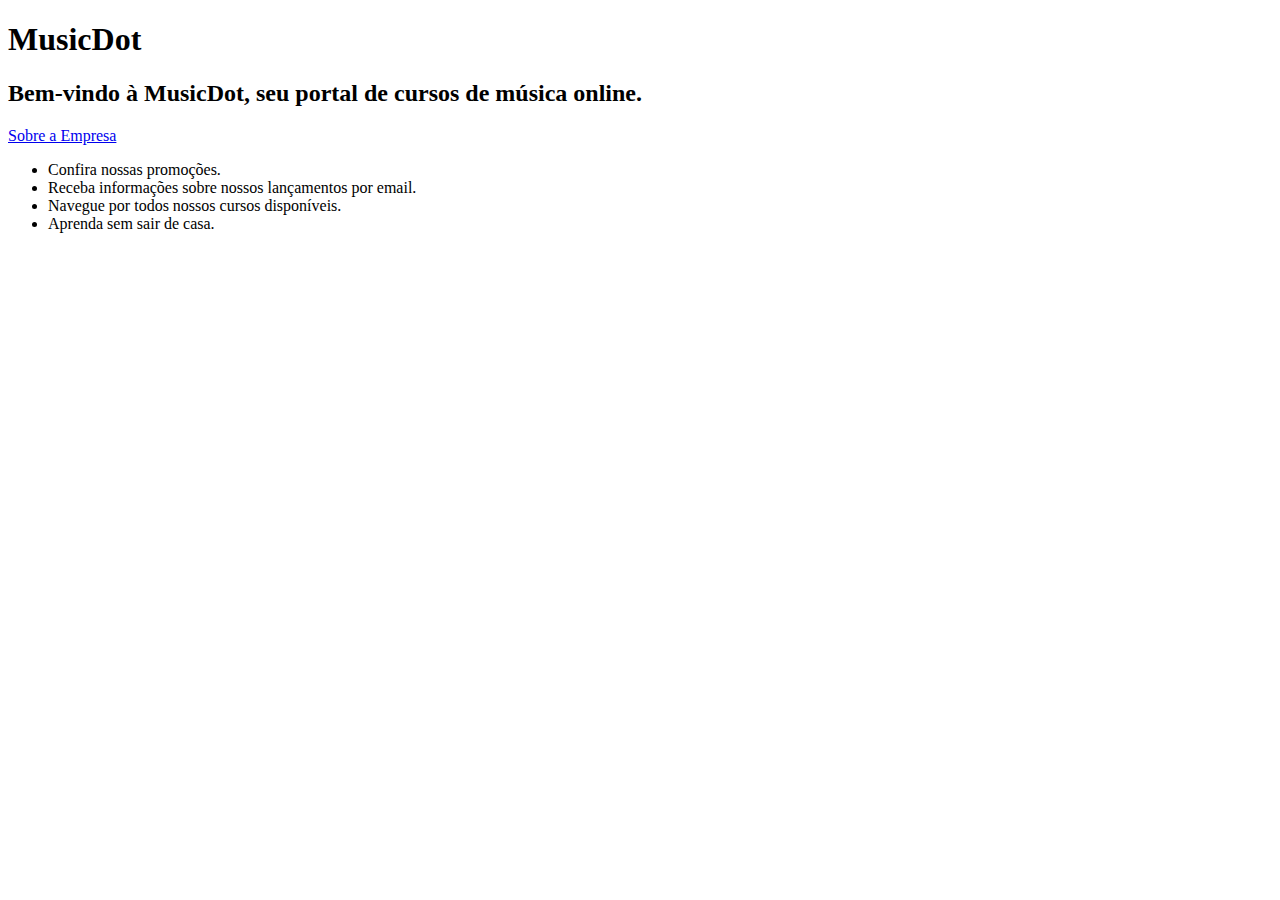
<file: index.html>
<!DOCTYPE html>
<html lang="pt-br">
<head>
    <meta charset="UTF-8">
    <meta http-equiv="X-UA-Compatible" content="IE=edge">
    <meta name="viewport" content="width=device-width, initial-scale=1.0">
    <title>Site MusicDot</title>
    <link rel="icon" href="img/favicon.ico">
</head>
<body>
    <h1>MusicDot</h1>
    <h2>Bem-vindo à MusicDot, seu portal de cursos de música online.</h2>
      <a href="sobre.html">Sobre a Empresa</a>

  <ul>
    <li>Confira nossas promoções.</li>
    <li>Receba informações sobre nossos lançamentos por email.</li>
    <li>Navegue por todos nossos cursos disponíveis.</li>
    <li>Aprenda sem sair de casa.</li>
  </ul>

 
  
 
</body>
</html>
</file>
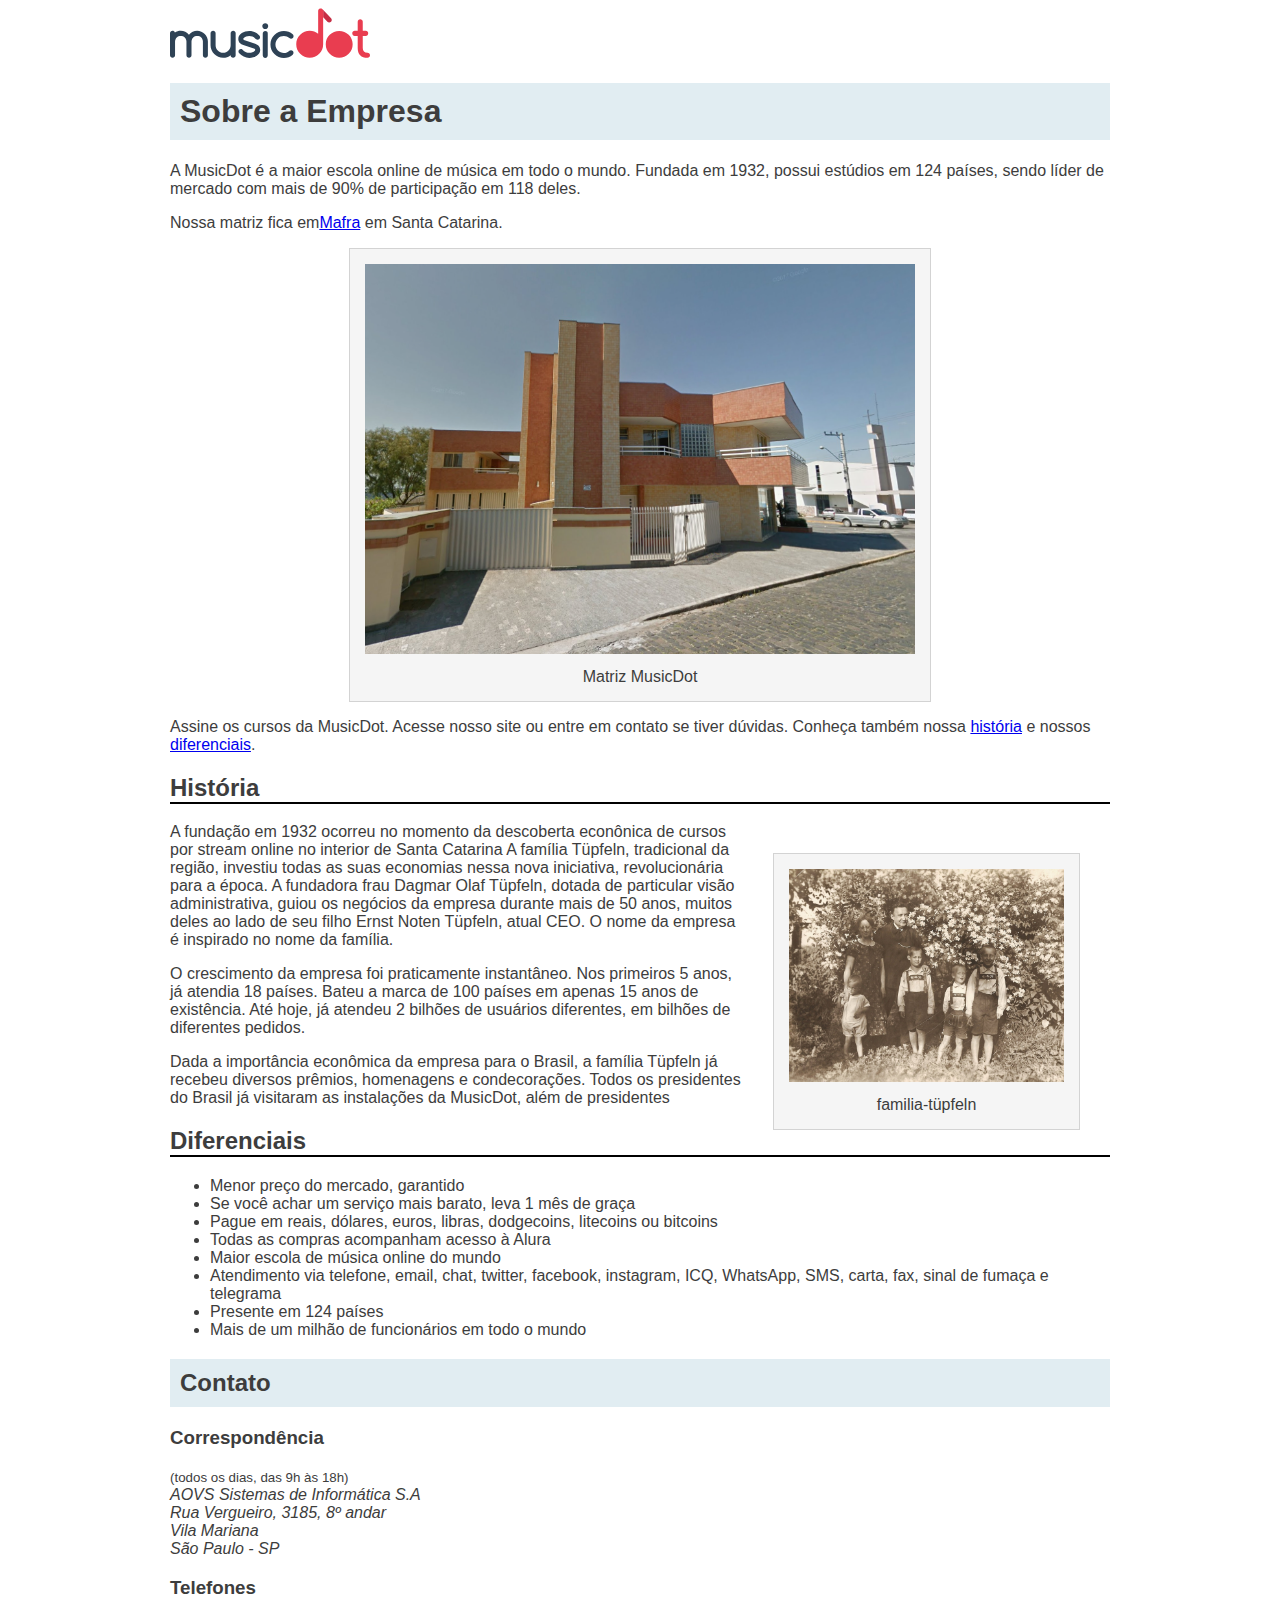
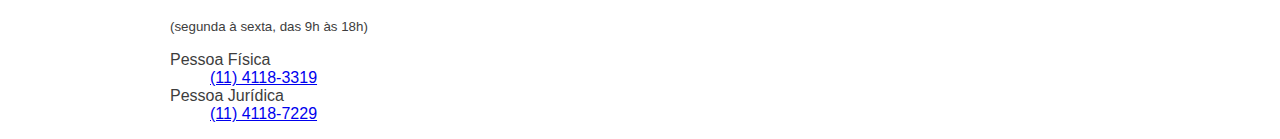
<file: sobre.html>
<!DOCTYPE html>
<html lang="pt-br">
<head>
    <meta charset="UTF-8">
    <meta http-equiv="X-UA-Compatible" content="IE=edge">
    <meta name="viewport" content="width=device-width, initial-scale=1.0">
    <title>MusicDot | Sobre a empresa</title>
    <link rel="icon" href="img/favicon.ico">
    <link rel="stylesheet" href="css/sobre.css">

</head>

<body>
    <img src="img/logo.svg" alt="A Logo da empresa MusicDot">
    <h1 class="titulo">Sobre a Empresa</h1>
    <p>A MusicDot é a maior escola online de música em todo o mundo.
        Fundada em 1932, possui estúdios em 124 países, sendo líder de mercado com mais de 90% de
        participação em 118 deles.</p>

    <p>Nossa matriz fica em<a href="http://maps.google.com.br/?q=190,GabrielDequech,Mafra,SC">Mafra</a> em Santa
        Catarina.</p>

    <figure id="figuramatriz">
        <img src="img/matriz-musicdot.png" alt="Imagem da Matriz MusicDot">
        <figcaption>
            Matriz MusicDot
        </figcaption>

    </figure>
    <p>Assine os cursos da MusicDot. Acesse nosso site ou entre em contato
        se tiver dúvidas. Conheça também nossa <a href="#historia">história</a> e nossos <a
            href="#diferenciais">diferenciais</a>.</p>
    <h2 id="historia" class="subtitulo"> História </h2>
    <figure id="figurafamilia">
        <img src="img/familia-tupfeln.jpg" alt="Foto da familia-tupfeln">
        <figcaption>familia-tüpfeln</figcaption>
    </figure>
    <p> A fundação em 1932 ocorreu no momento da descoberta econônica de cursos por stream online no interior de Santa
        Catarina A família Tüpfeln, tradicional da região, investiu todas as suas economias nessa nova iniciativa,
        revolucionária para a época. A fundadora frau Dagmar Olaf Tüpfeln, dotada de particular visão
        administrativa, guiou os negócios da empresa durante mais de 50 anos, muitos deles ao lado
        de seu filho Ernst Noten Tüpfeln, atual CEO. O nome da empresa é inspirado no nome da família.</p>

    <p>O crescimento da empresa foi praticamente instantâneo. Nos primeiros 5 anos, já atendia 18 países.
        Bateu a marca de 100 países em apenas 15 anos de existência. Até hoje, já atendeu 2 bilhões
        de usuários diferentes, em bilhões de diferentes pedidos.</p>

    <p>Dada a importância econômica da empresa para o Brasil, a família Tüpfeln já recebeu diversos prêmios,
        homenagens e condecorações. Todos os presidentes do Brasil já visitaram as instalações da MusicDot, além de
        presidentes</p>

    <h2 id="diferenciais" class="subtitulo">Diferenciais</h2>
    <ul>
        <li>Menor preço do mercado, garantido</li>
        <li>Se você achar um serviço mais barato, leva 1 mês de graça</li>
        <li>Pague em reais, dólares, euros, libras, dodgecoins, litecoins ou bitcoins</li>
        <li>Todas as compras acompanham acesso à Alura</li>
        <li>Maior escola de música online do mundo</li>
        <li>Atendimento via telefone, email, chat, twitter, facebook, instagram, ICQ, WhatsApp, SMS, carta, fax, sinal
            de fumaça e telegrama</li>
        <li>Presente em 124 países </li>
        <li>Mais de um milhão de funcionários em todo o mundo </li>
    </ul>

    <h2 class="titulo">Contato</h2>

    <h3> Correspondência </h3>
    <small> (todos os dias, das 9h às 18h) </small>

    <address>
        AOVS Sistemas de Informática S.A <br>
        Rua Vergueiro, 3185, 8º andar <br>
        Vila Mariana <br>
        São Paulo - SP
    </address>

    <h3> Telefones </h3>
    <small> (segunda à sexta, das 9h às 18h) </small>

    <dl>
        <dt> Pessoa Física </dt>
        <dd><a href="tel://114118-3319"> (11) 4118-3319 </a></dd>

        <dt>Pessoa Jurídica </dt>
        <dd><a href="tel://114118-7229"> (11) 4118-7229 </a></dd>
    </dl>

</body>
</html>
</file>
<file: css/sobre.css>
body {
    width: 940px;
    margin-left: auto;
    margin-right: auto;
    font-family: "Helvetica", "Lucida Grande", sans-serif;
    color: #3D3D3D;
}

.titulo {
    padding: 10px;
    background-color: #E1EDF2;
}

.subtitulo {
    border-bottom: 2px solid black;
}

figure {
    margin: 30px;
    padding: 15px;
    text-align: center;
    background-color: whitesmoke;
    border: 1px solid lightgrey;
}

figcaption {
    margin-top: 10px;
}

#figuramatriz {
    width: 550px;
    margin: 0 auto;

}

#figurafamilia {
    width: 275px;
    float: right;
}

figure img {
    height: inherit;
    width: inherit;
}
</file>
